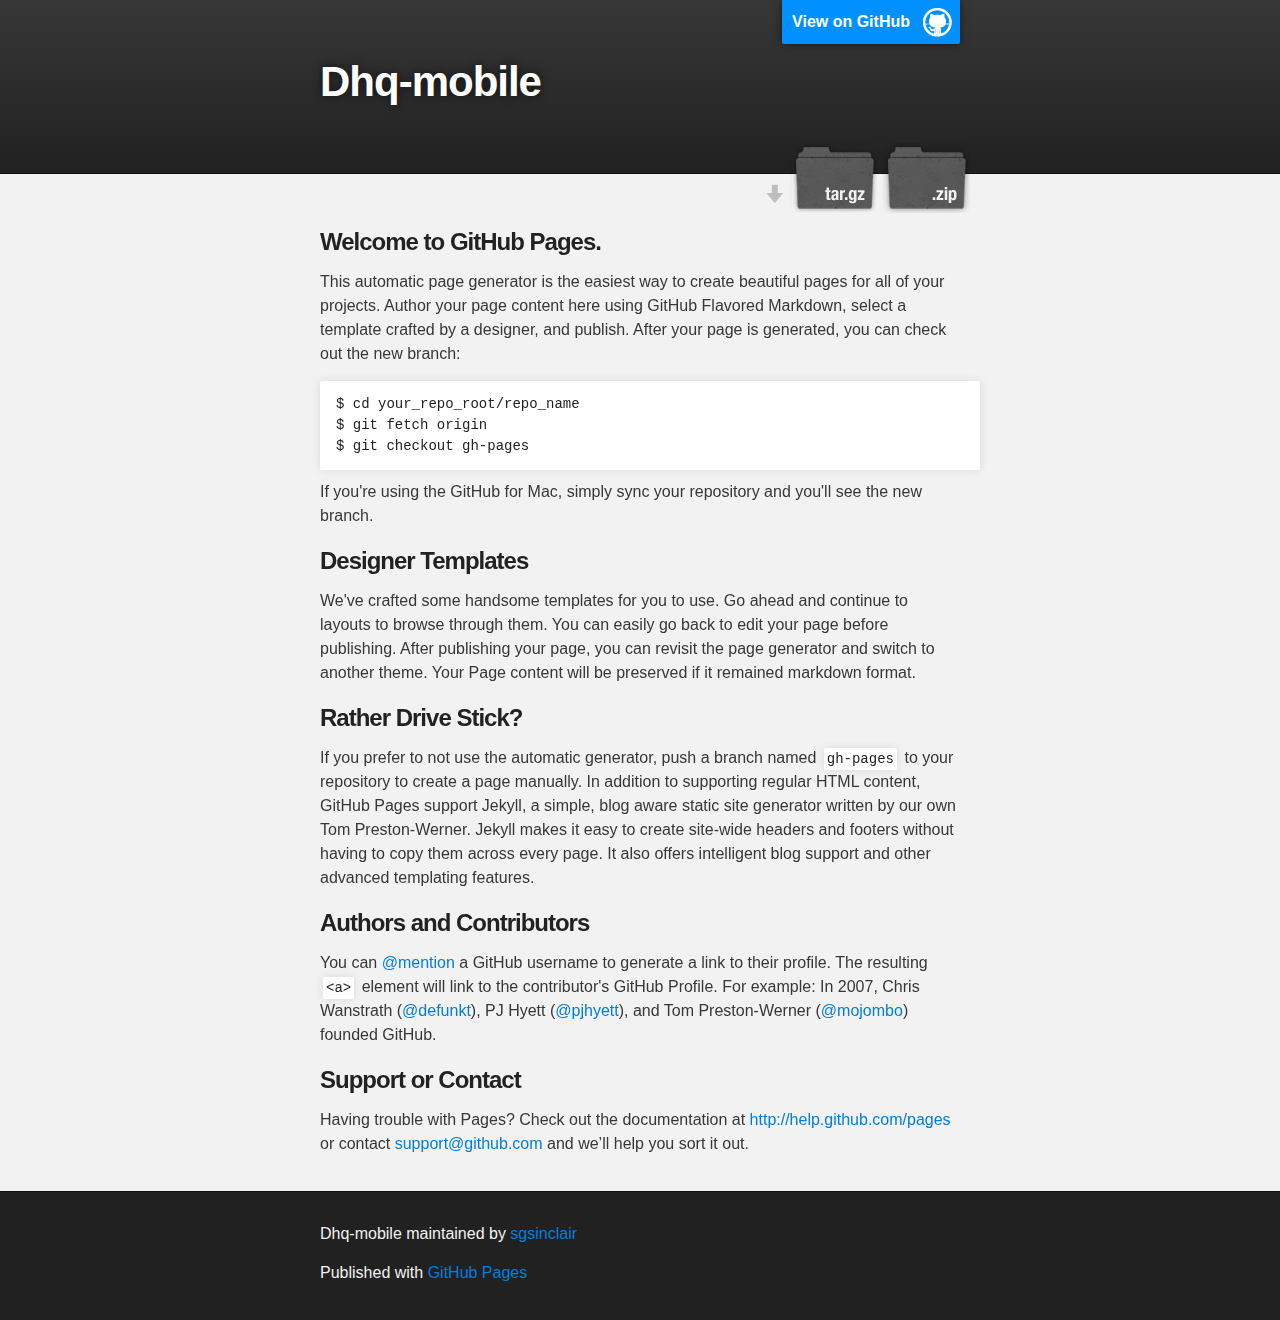
<file: index.html>
<!DOCTYPE html>
<html>

  <head>
    <meta charset='utf-8' />
    <meta http-equiv="X-UA-Compatible" content="chrome=1" />
    <meta name="description" content="Dhq-mobile : " />

    <link rel="stylesheet" type="text/css" media="screen" href="stylesheets/stylesheet.css">

    <title>Dhq-mobile</title>
  </head>

  <body>

    <!-- HEADER -->
    <div id="header_wrap" class="outer">
        <header class="inner">
          <a id="forkme_banner" href="https://github.com/sgsinclair/dhq-mobile">View on GitHub</a>

          <h1 id="project_title">Dhq-mobile</h1>
          <h2 id="project_tagline"></h2>

            <section id="downloads">
              <a class="zip_download_link" href="https://github.com/sgsinclair/dhq-mobile/zipball/master">Download this project as a .zip file</a>
              <a class="tar_download_link" href="https://github.com/sgsinclair/dhq-mobile/tarball/master">Download this project as a tar.gz file</a>
            </section>
        </header>
    </div>

    <!-- MAIN CONTENT -->
    <div id="main_content_wrap" class="outer">
      <section id="main_content" class="inner">
        <h3>Welcome to GitHub Pages.</h3>

<p>This automatic page generator is the easiest way to create beautiful pages for all of your projects. Author your page content here using GitHub Flavored Markdown, select a template crafted by a designer, and publish. After your page is generated, you can check out the new branch:</p>

<pre><code>$ cd your_repo_root/repo_name
$ git fetch origin
$ git checkout gh-pages
</code></pre>

<p>If you're using the GitHub for Mac, simply sync your repository and you'll see the new branch.</p>

<h3>Designer Templates</h3>

<p>We've crafted some handsome templates for you to use. Go ahead and continue to layouts to browse through them. You can easily go back to edit your page before publishing. After publishing your page, you can revisit the page generator and switch to another theme. Your Page content will be preserved if it remained markdown format.</p>

<h3>Rather Drive Stick?</h3>

<p>If you prefer to not use the automatic generator, push a branch named <code>gh-pages</code> to your repository to create a page manually. In addition to supporting regular HTML content, GitHub Pages support Jekyll, a simple, blog aware static site generator written by our own Tom Preston-Werner. Jekyll makes it easy to create site-wide headers and footers without having to copy them across every page. It also offers intelligent blog support and other advanced templating features.</p>

<h3>Authors and Contributors</h3>

<p>You can <a href="https://github.com/blog/821" class="user-mention">@mention</a> a GitHub username to generate a link to their profile. The resulting <code>&lt;a&gt;</code> element will link to the contributor's GitHub Profile. For example: In 2007, Chris Wanstrath (<a href="https://github.com/defunkt" class="user-mention">@defunkt</a>), PJ Hyett (<a href="https://github.com/pjhyett" class="user-mention">@pjhyett</a>), and Tom Preston-Werner (<a href="https://github.com/mojombo" class="user-mention">@mojombo</a>) founded GitHub.</p>

<h3>Support or Contact</h3>

<p>Having trouble with Pages? Check out the documentation at <a href="http://help.github.com/pages">http://help.github.com/pages</a> or contact <a href="mailto:support@github.com">support@github.com</a> and we’ll help you sort it out.</p>
      </section>
    </div>

    <!-- FOOTER  -->
    <div id="footer_wrap" class="outer">
      <footer class="inner">
        <p class="copyright">Dhq-mobile maintained by <a href="https://github.com/sgsinclair">sgsinclair</a></p>
        <p>Published with <a href="http://pages.github.com">GitHub Pages</a></p>
      </footer>
    </div>

    

  </body>
</html>
</file>
<file: stylesheets/stylesheet.css>
/*******************************************************************************
Slate Theme for GitHub Pages
by Jason Costello, @jsncostello
*******************************************************************************/

@import url(pygment_trac.css);

/*******************************************************************************
MeyerWeb Reset
*******************************************************************************/

html, body, div, span, applet, object, iframe,
h1, h2, h3, h4, h5, h6, p, blockquote, pre,
a, abbr, acronym, address, big, cite, code,
del, dfn, em, img, ins, kbd, q, s, samp,
small, strike, strong, sub, sup, tt, var,
b, u, i, center,
dl, dt, dd, ol, ul, li,
fieldset, form, label, legend,
table, caption, tbody, tfoot, thead, tr, th, td,
article, aside, canvas, details, embed,
figure, figcaption, footer, header, hgroup,
menu, nav, output, ruby, section, summary,
time, mark, audio, video {
  margin: 0;
  padding: 0;
  border: 0;
  font: inherit;
  vertical-align: baseline;
}

/* HTML5 display-role reset for older browsers */
article, aside, details, figcaption, figure,
footer, header, hgroup, menu, nav, section {
  display: block;
}

ol, ul {
  list-style: none;
}

blockquote, q {
}

table {
  border-collapse: collapse;
  border-spacing: 0;
}

a:focus {
  outline: none;
}

/*******************************************************************************
Theme Styles
*******************************************************************************/

body {
  box-sizing: border-box;
  color:#373737;
  background: #212121;
  font-size: 16px;
  font-family: 'Myriad Pro', Calibri, Helvetica, Arial, sans-serif;
  line-height: 1.5;
  -webkit-font-smoothing: antialiased;
}

h1, h2, h3, h4, h5, h6 {
  margin: 10px 0;
  font-weight: 700;
  color:#222222;
  font-family: 'Lucida Grande', 'Calibri', Helvetica, Arial, sans-serif;
  letter-spacing: -1px;
}

h1 {
  font-size: 36px;
  font-weight: 700;
}

h2 {
  padding-bottom: 10px;
  font-size: 32px;
  background: url('../images/bg_hr.png') repeat-x bottom;
}

h3 {
  font-size: 24px;
}

h4 {
  font-size: 21px;
}

h5 {
  font-size: 18px;
}

h6 {
  font-size: 16px;
}

p {
  margin: 10px 0 15px 0;
}

footer p {
  color: #f2f2f2;
}

a {
  text-decoration: none;
  color: #007edf;
  text-shadow: none;

  transition: color 0.5s ease;
  transition: text-shadow 0.5s ease;
  -webkit-transition: color 0.5s ease;
  -webkit-transition: text-shadow 0.5s ease;
  -moz-transition: color 0.5s ease;
  -moz-transition: text-shadow 0.5s ease;
  -o-transition: color 0.5s ease;
  -o-transition: text-shadow 0.5s ease;
  -ms-transition: color 0.5s ease;
  -ms-transition: text-shadow 0.5s ease;
}

#main_content a:hover {
  color: #0069ba;
  text-shadow: #0090ff 0px 0px 2px;
}

footer a:hover {
  color: #43adff;
  text-shadow: #0090ff 0px 0px 2px;
}

em {
  font-style: italic;
}

strong {
  font-weight: bold;
}

img {
  position: relative;
  margin: 0 auto;
  max-width: 739px;
  padding: 5px;
  margin: 10px 0 10px 0;
  border: 1px solid #ebebeb;

  box-shadow: 0 0 5px #ebebeb;
  -webkit-box-shadow: 0 0 5px #ebebeb;
  -moz-box-shadow: 0 0 5px #ebebeb;
  -o-box-shadow: 0 0 5px #ebebeb;
  -ms-box-shadow: 0 0 5px #ebebeb;
}

pre, code {
  width: 100%;
  color: #222;
  background-color: #fff;

  font-family: Monaco, "Bitstream Vera Sans Mono", "Lucida Console", Terminal, monospace;
  font-size: 14px;

  border-radius: 2px;
  -moz-border-radius: 2px;
  -webkit-border-radius: 2px;



}

pre {
  width: 100%;
  padding: 10px;
  box-shadow: 0 0 10px rgba(0,0,0,.1);
  overflow: auto;
}

code {
  padding: 3px;
  margin: 0 3px;
  box-shadow: 0 0 10px rgba(0,0,0,.1);
}

pre code {
  display: block;
  box-shadow: none;
}

blockquote {
  color: #666;
  margin-bottom: 20px;
  padding: 0 0 0 20px;
  border-left: 3px solid #bbb;
}

ul, ol, dl {
  margin-bottom: 15px
}

ul li {
  list-style: inside;
  padding-left: 20px;
}

ol li {
  list-style: decimal inside;
  padding-left: 20px;
}

dl dt {
  font-weight: bold;
}

dl dd {
  padding-left: 20px;
  font-style: italic;
}

dl p {
  padding-left: 20px;
  font-style: italic;
}

hr {
  height: 1px;
  margin-bottom: 5px;
  border: none;
  background: url('../images/bg_hr.png') repeat-x center;
}

table {
  border: 1px solid #373737;
  margin-bottom: 20px;
  text-align: left;
 }

th {
  font-family: 'Lucida Grande', 'Helvetica Neue', Helvetica, Arial, sans-serif;
  padding: 10px;
  background: #373737;
  color: #fff;
 }

td {
  padding: 10px;
  border: 1px solid #373737;
 }

form {
  background: #f2f2f2;
  padding: 20px;
}

img {
  width: 100%;
  max-width: 100%;
}

/*******************************************************************************
Full-Width Styles
*******************************************************************************/

.outer {
  width: 100%;
}

.inner {
  position: relative;
  max-width: 640px;
  padding: 20px 10px;
  margin: 0 auto;
}

#forkme_banner {
  display: block;
  position: absolute;
  top:0;
  right: 10px;
  z-index: 10;
  padding: 10px 50px 10px 10px;
  color: #fff;
  background: url('../images/blacktocat.png') #0090ff no-repeat 95% 50%;
  font-weight: 700;
  box-shadow: 0 0 10px rgba(0,0,0,.5);
  border-bottom-left-radius: 2px;
  border-bottom-right-radius: 2px;
}

#header_wrap {
  background: #212121;
  background: -moz-linear-gradient(top, #373737, #212121);
  background: -webkit-linear-gradient(top, #373737, #212121);
  background: -ms-linear-gradient(top, #373737, #212121);
  background: -o-linear-gradient(top, #373737, #212121);
  background: linear-gradient(top, #373737, #212121);
}

#header_wrap .inner {
  padding: 50px 10px 30px 10px;
}

#project_title {
  margin: 0;
  color: #fff;
  font-size: 42px;
  font-weight: 700;
  text-shadow: #111 0px 0px 10px;
}

#project_tagline {
  color: #fff;
  font-size: 24px;
  font-weight: 300;
  background: none;
  text-shadow: #111 0px 0px 10px;
}

#downloads {
  position: absolute;
  width: 210px;
  z-index: 10;
  bottom: -40px;
  right: 0;
  height: 70px;
  background: url('../images/icon_download.png') no-repeat 0% 90%;
}

.zip_download_link {
  display: block;
  float: right;
  width: 90px;
  height:70px;
  text-indent: -5000px;
  overflow: hidden;
  background: url(../images/sprite_download.png) no-repeat bottom left;
}

.tar_download_link {
  display: block;
  float: right;
  width: 90px;
  height:70px;
  text-indent: -5000px;
  overflow: hidden;
  background: url(../images/sprite_download.png) no-repeat bottom right;
  margin-left: 10px;
}

.zip_download_link:hover {
  background: url(../images/sprite_download.png) no-repeat top left;
}

.tar_download_link:hover {
  background: url(../images/sprite_download.png) no-repeat top right;
}

#main_content_wrap {
  background: #f2f2f2;
  border-top: 1px solid #111;
  border-bottom: 1px solid #111;
}

#main_content {
  padding-top: 40px;
}

#footer_wrap {
  background: #212121;
}



/*******************************************************************************
Small Device Styles
*******************************************************************************/

@media screen and (max-width: 480px) {
  body {
    font-size:14px;
  }

  #downloads {
    display: none;
  }

  .inner {
    min-width: 320px;
    max-width: 480px;
  }

  #project_title {
  font-size: 32px;
  }

  h1 {
    font-size: 28px;
  }

  h2 {
    font-size: 24px;
  }

  h3 {
    font-size: 21px;
  }

  h4 {
    font-size: 18px;
  }

  h5 {
    font-size: 14px;
  }

  h6 {
    font-size: 12px;
  }

  code, pre {
    min-width: 320px;
    max-width: 480px;
    font-size: 11px;
  }

}
</file>
